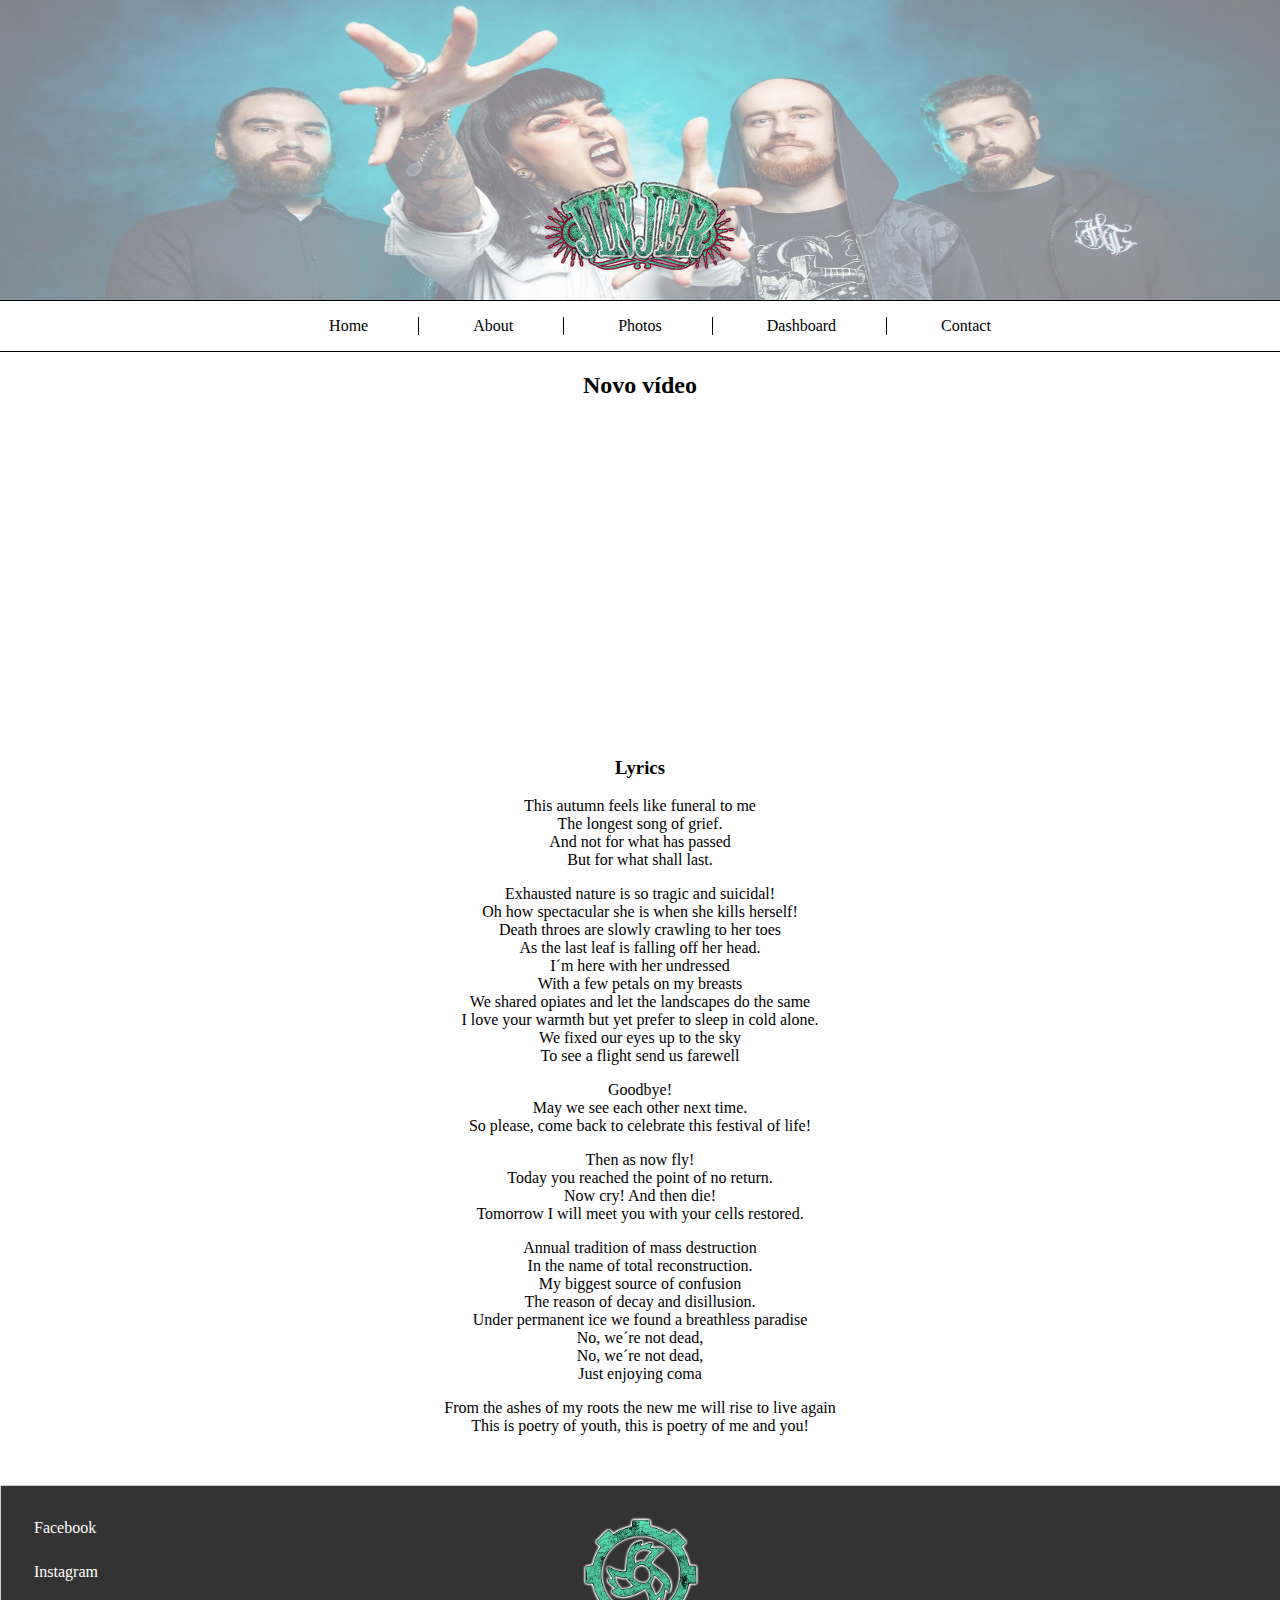
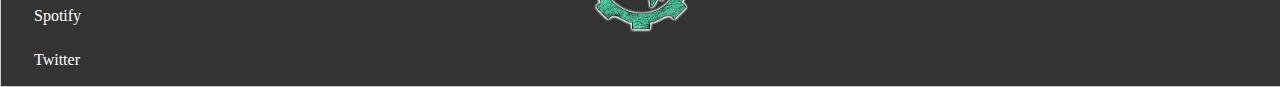
<file: index.html>
<!DOCTYPE html>
<html lang="pt-br" dir="ltr">
  <head>
    <meta charset="utf-8">
    <title>Home</title>
    <link rel="stylesheet" href="css/main.css">
    <link
      rel="stylesheet"
      href="https://use.fontawesome.com/releases/v5.8.1/css/all.css"
      integrity="sha384-50oBUHEmvpQ+1lW4y57PTFmhCaXp0ML5d60M1M7uH2+nqUivzIebhndOJK28anvf"
      crossorigin="anonymous"
    >
  </head>
  <body>
    <header>
      <img
        id="banner"
        src="images/banner.jpeg"
        alt="banner"
      >
      <img
        id="logo"
        src="images/logo.png"
        alt="logo"
      >
      <nav>
        <ul>
          <li>
            <a href="index.html">Home</a>
          </li>
          <li>
            <a href="pages/about.html">About</a>
          </li>
          <li>
            <a href="pages/photos.html">Photos</a>
          </li>
          <li>
            <a href="pages/dashboard.html">Dashboard</a>
          </li>
          <li>
            <a href="pages/contact.html">Contact</a>
          </li>
        </ul>
      </nav>
    </header>
    <main>
      <h2>Novo vídeo</h2>
      <iframe
        width="560"
        height="315"
        src="https://www.youtube.com/embed/IJgkkYX-QYw"
        frameborder="0"
        allow="accelerometer; autoplay; encrypted-media; gyroscope; picture-in-picture"
        allowfullscreen
      ></iframe>
      <br>
      <section id="lyrics">
        <h3>Lyrics</h3>
        <p>
          This autumn feels like funeral to me<br>
          The longest song of grief.<br>
          And not for what has passed<br>
          But for what shall last.<br>
        </p>
        </p>
          Exhausted nature is so tragic and suicidal!<br>
          Oh how spectacular she is when she kills herself!<br>
          Death throes are slowly crawling to her toes<br>
          As the last leaf is falling off her head.<br>
          I´m here with her undressed<br>
          With a few petals on my breasts<br>
          We shared opiates and let the landscapes do the same<br>
          I love your warmth but yet prefer to sleep in cold alone.<br>
          We fixed our eyes up to the sky<br>
          To see a flight send us farewell<br>
        </p>
        <p>
          Goodbye!<br>
          May we see each other next time.<br>
          So please, come back to celebrate this festival of life!<br>
        </p>
        <p>
          Then as now fly!<br>
          Today you reached the point of no return.<br>
          Now cry! And then die!<br>
          Tomorrow I will meet you with your cells restored.<br>
        </p>
        <p>
          Annual tradition of mass destruction<br>
          In the name of total reconstruction.<br>
          My biggest source of confusion<br>
          The reason of decay and disillusion.<br>
          Under permanent ice we found a breathless paradise<br>
          No, we´re not dead,<br>
          No, we´re not dead,<br>
          Just enjoying coma<br>
        </p>
        <p>
          From the ashes of my roots the new me will rise to live again<br>
          This is poetry of youth, this is poetry of me and you!<br>
        </p>
      </section>
    </main>
    <footer>
      <div id="social-network">
        <div>
          <i class="fab fa-facebook"></i>
          <a href="https://www.facebook.com/JinjerOfficial">Facebook</a>
        </div>
        <div>
          <i class="fab fa-instagram"></i>
          <a href="https://www.instagram.com/jinjer_official/?hl=pt-br">Instagram</a>
        </div>
        <div>
          <i class="fab fa-spotify"></i>
          <a href="https://open.spotify.com/artist/7o6cOczXTB8ioTAAJTbESf">Spotify</a>
        </div>
        <div>
          <i class="fab fa-twitter-square"></i>
          <a href="https://twitter.com/jinjer_official">Twitter</a>
        </div>
      </div>
      <img src="./images/logo_2.png" alt="logo da banda">
    </footer>
  </body>
</html>
</file>
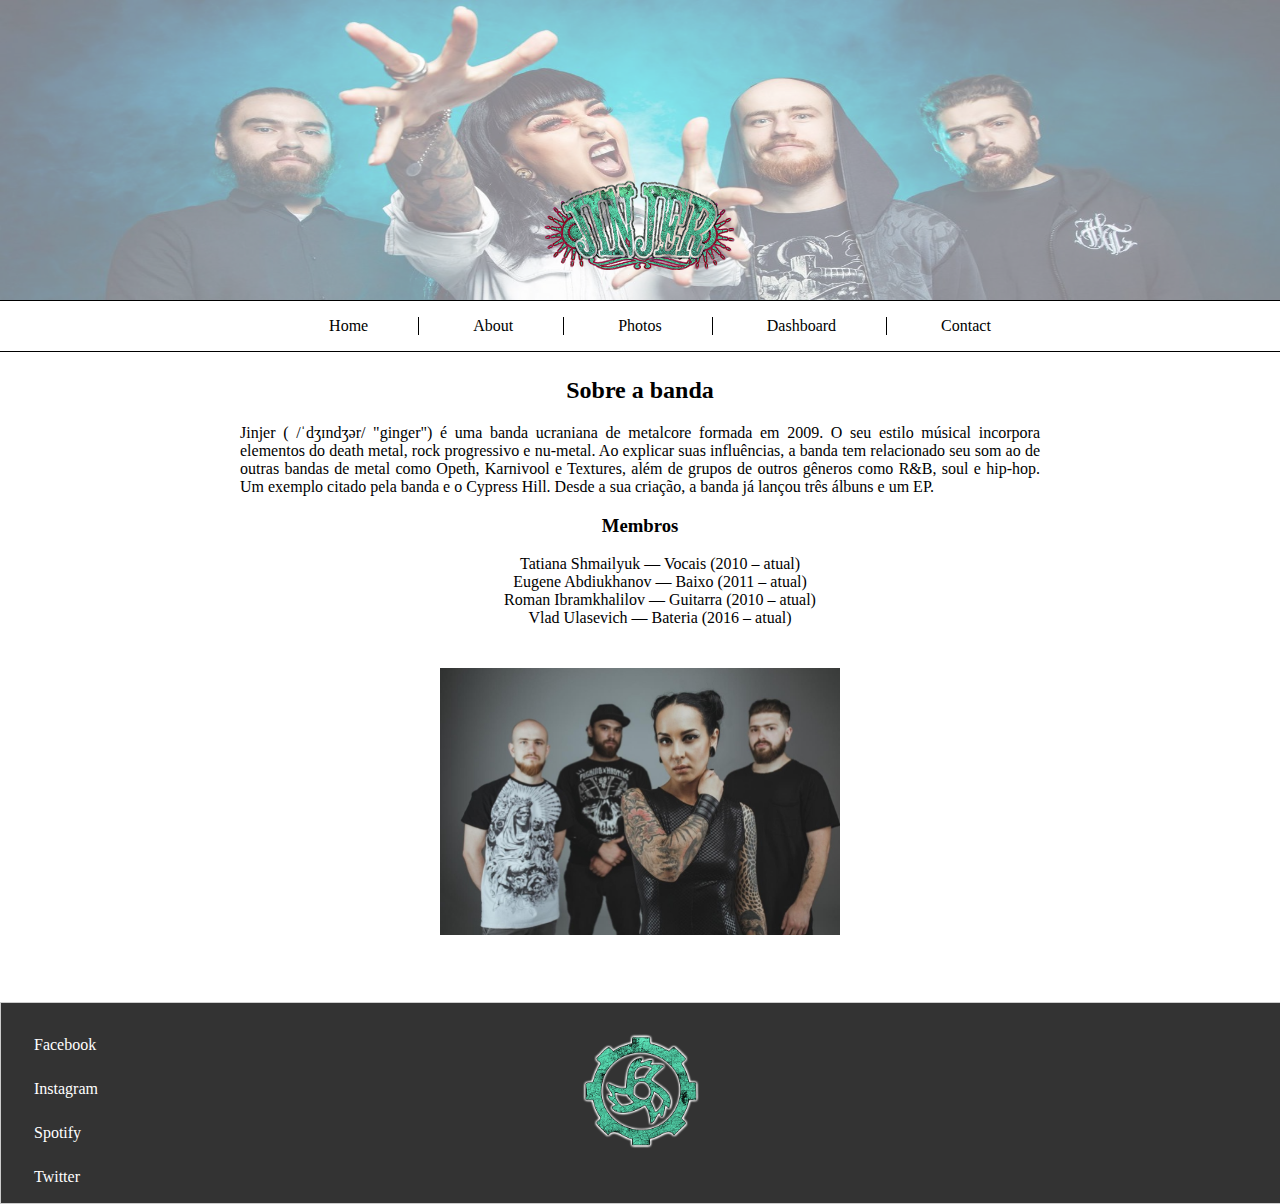
<file: pages/about.html>
<!DOCTYPE html>
<html lang="pt-br" dir="ltr">
  <head>
    <meta charset="utf-8">
    <title>Sobre</title>
    <link rel="stylesheet" href="../css/main.css">
    <link
      rel="stylesheet"
      href="https://use.fontawesome.com/releases/v5.8.1/css/all.css"
      integrity="sha384-50oBUHEmvpQ+1lW4y57PTFmhCaXp0ML5d60M1M7uH2+nqUivzIebhndOJK28anvf"
      crossorigin="anonymous"
    >
  </head>
  <body>
    <header>
      <img id="banner" src="../images/banner.jpeg" alt="banner">
      <img id="logo" src="../images/logo.png" alt="logo">
      <nav>
        <ul>
          <li>
            <a href="../index.html">Home</a>
          </li>
          <li>
            <a href="about.html">About</a>
          </li>
          <li>
            <a href="photos.html">Photos</a>
          </li>
          <li>
            <a href="dashboard.html">Dashboard</a>
          </li>
          <li>
            <a href="contact.html">Contact</a>
          </li>
        </ul>
      </nav>
    </header>
    <main id="about">
      <article>
        <header>
          <h2>Sobre a banda</h2>
        </header>
        <section id="about-description">
          <p>Jinjer ( /ˈdʒɪndʒər/ "ginger") é uma banda ucraniana de metalcore formada em 2009.
            O seu estilo músical incorpora elementos do death metal, rock progressivo e nu-metal.
            Ao explicar suas influências, a banda tem relacionado seu som ao de outras bandas de metal como Opeth,
            Karnivool e Textures, além de grupos de outros gêneros como R&B, soul e hip-hop.
            Um exemplo citado pela banda e o Cypress Hill.
            Desde a sua criação, a banda já lançou três álbuns e um EP.</p>
        </section>
        <section id="about-members">
          <h3>Membros</h3>
          <ul>
            <li>Tatiana Shmailyuk — Vocais (2010 – atual)</li>
            <li>Eugene Abdiukhanov — Baixo (2011 – atual)</li>
            <li>Roman Ibramkhalilov — Guitarra (2010 – atual)</li>
            <li>Vlad Ulasevich — Bateria (2016 – atual)</li>
          </ul>
          <img
            src="../images/band.jpg"
            alt="membros da banda"
          >
        </section>
      </article>
    </main>
    <footer>
      <div id="social-network">
        <div>
          <i class="fab fa-facebook"></i>
          <a href="https://www.facebook.com/JinjerOfficial">Facebook</a>
        </div>
        <div>
          <i class="fab fa-instagram"></i>
          <a href="https://www.instagram.com/jinjer_official/?hl=pt-br">Instagram</a>
        </div>
        <div>
          <i class="fab fa-spotify"></i>
          <a href="https://open.spotify.com/artist/7o6cOczXTB8ioTAAJTbESf">Spotify</a>
        </div>
        <div>
          <i class="fab fa-twitter-square"></i>
          <a href="https://twitter.com/jinjer_official">Twitter</a>
        </div>
      </div>
      <img src="../images/logo_2.png" alt="logo da banda">
    </footer>
  </body>
</html>
</file>
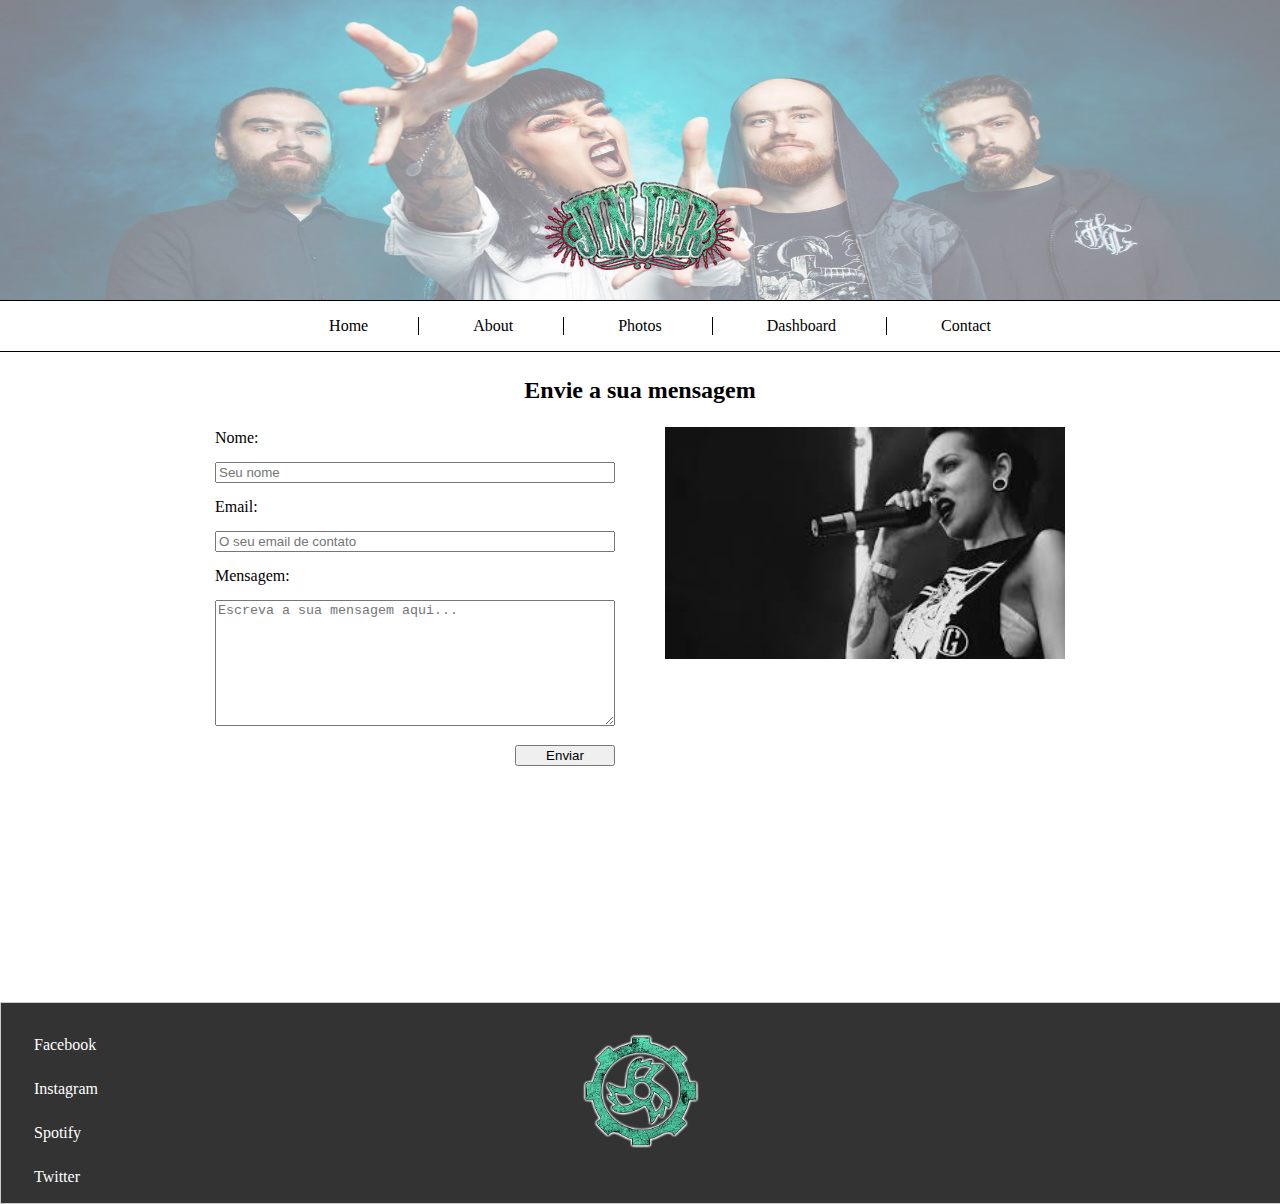
<file: pages/contact.html>
<!DOCTYPE html>
<html lang="en" dir="ltr">
  <head>
    <meta charset="utf-8">
    <title>Contato</title>
    <link rel="stylesheet" href="../css/main.css">
    <link
      rel="stylesheet"
      href="https://use.fontawesome.com/releases/v5.8.1/css/all.css"
      integrity="sha384-50oBUHEmvpQ+1lW4y57PTFmhCaXp0ML5d60M1M7uH2+nqUivzIebhndOJK28anvf"
      crossorigin="anonymous"
    >
  </head>
  <body>
    <header>
      <img
        id="banner"
        src="../images/banner.jpeg"
        alt="banner"
      >
      <img
        id="logo"
        src="../images/logo.png"
        alt="logo"
      >
      <nav>
        <ul>
          <li>
            <a href="../index.html">Home</a>
          </li>
          <li>
            <a href="about.html">About</a>
          </li>
          <li>
            <a href="photos.html">Photos</a>
          </li>
          <li>
            <a href="dashboard.html">Dashboard</a>
          </li>
          <li>
            <a href="contact.html">Contact</a>
          </li>
        </ul>
      </nav>
    </header>
    <main id="contact">
      <h2>Envie a sua mensagem</h2>
      <form action="javascript:void(0);">
        <div>
          <label for="nameInput">Nome:</label>
        </div>
        <div>
          <input
            name="nameInput"
            placeholder="Seu nome"
            type="text"
            value=""
          >
        </div>
        <div>
          <label for="mailInput">Email:</label>
        </div>
        <div>
          <input
            type="mail"
            name="mailInput"
            placeholder="O seu email de contato"
            value=""
          >
        </div>
        <div>
          <label for="txtArea">Mensagem:</label>
        </div>
        <div>
          <textarea
            cols="80"
            name="txtArea"
            placeholder="Escreva a sua mensagem aqui..."
            rows="8"
          ></textarea>
        </div>
        <div>
          <input type="submit" name="btnSubmit" value="Enviar">
        </div>
      </form>
      <img
        alt="contate"
        src="../images/contact.jpg"
        width="400px"
      >
    </main>
    <footer>
      <div id="social-network">
        <div>
          <i class="fab fa-facebook"></i>
          <a href="https://www.facebook.com/JinjerOfficial">Facebook</a>
        </div>
        <div>
          <i class="fab fa-instagram"></i>
          <a href="https://www.instagram.com/jinjer_official/?hl=pt-br">Instagram</a>
        </div>
        <div>
          <i class="fab fa-spotify"></i>
          <a href="https://open.spotify.com/artist/7o6cOczXTB8ioTAAJTbESf">Spotify</a>
        </div>
        <div>
          <i class="fab fa-twitter-square"></i>
          <a href="https://twitter.com/jinjer_official">Twitter</a>
        </div>
      </div>
      <img src="../images/logo_2.png" alt="logo da banda">
    </footer>
  </body>
</html>
</file>
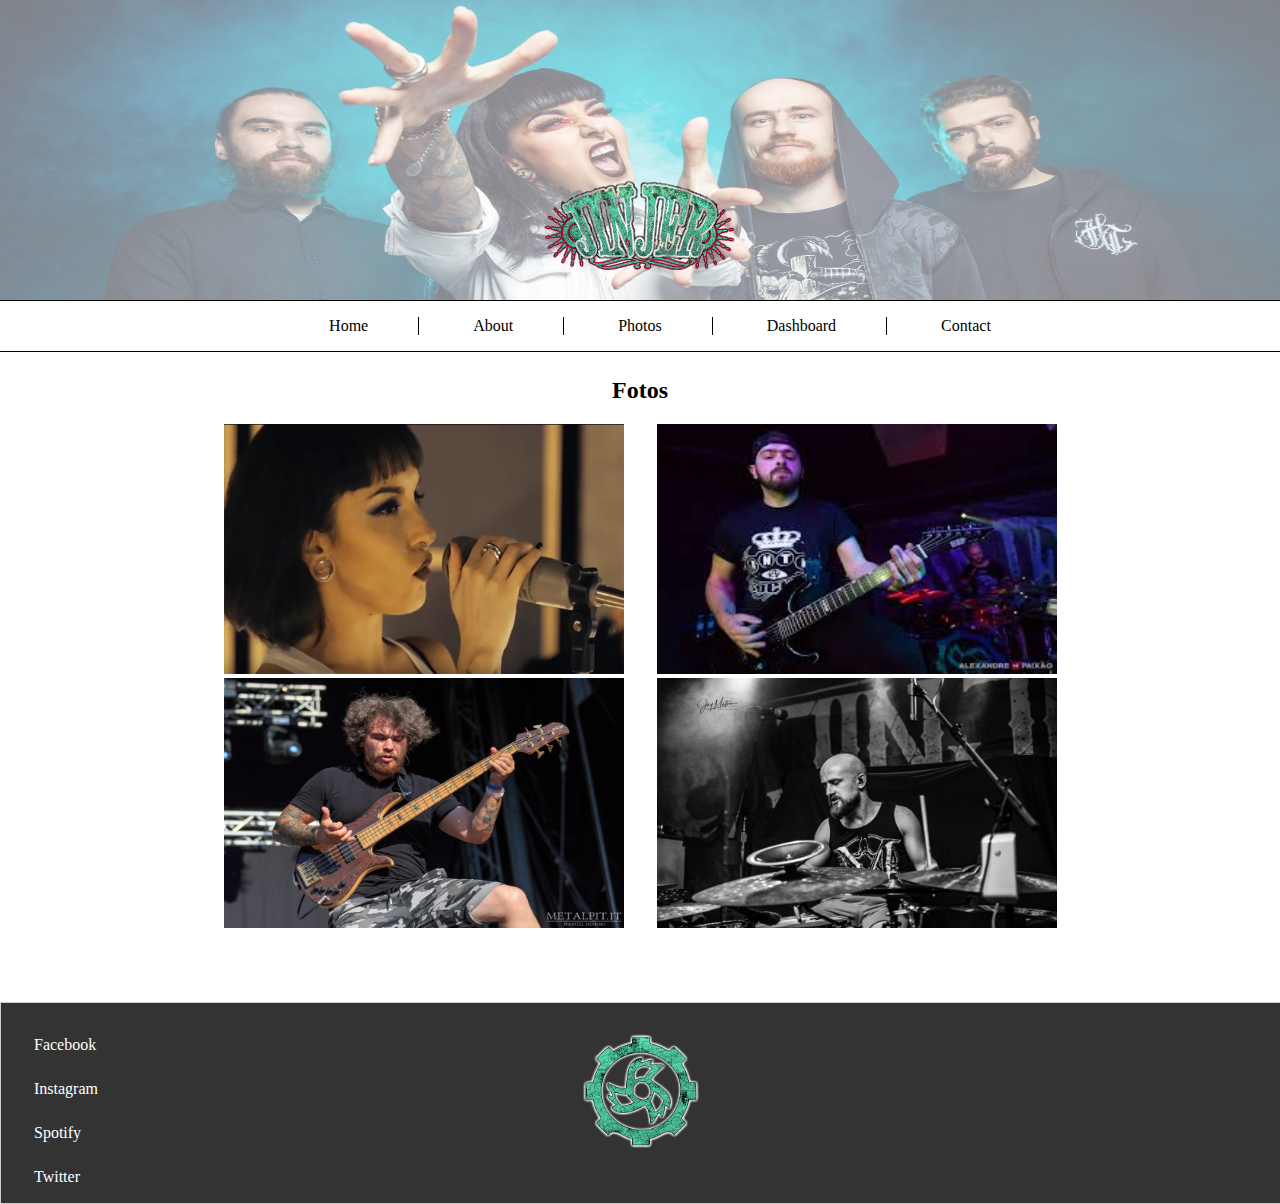
<file: pages/photos.html>
<!DOCTYPE html>
<html lang="pt-br" dir="ltr">
  <head>
    <meta charset="utf-8">
    <title>Fotos</title>
    <link rel="stylesheet" href="../css/main.css">
    <link
      rel="stylesheet"
      href="https://use.fontawesome.com/releases/v5.8.1/css/all.css"
      integrity="sha384-50oBUHEmvpQ+1lW4y57PTFmhCaXp0ML5d60M1M7uH2+nqUivzIebhndOJK28anvf"
      crossorigin="anonymous"
    >
  </head>
  <body>
    <header>
      <img
        id="banner"
        src="../images/banner.jpeg"
        alt="banner"
      >
      <img
        id="logo"
        src="../images/logo.png"
        alt="logo"
      >
      <nav>
        <ul>
          <li>
            <a href="../index.html">Home</a>
          </li>
          <li>
            <a href="about.html">About</a>
          </li>
          <li>
            <a href="photos.html">Photos</a>
          </li>
          <li>
            <a href="dashboard.html">Dashboard</a>
          </li>
          <li>
            <a href="contact.html">Contact</a>
          </li>
        </ul>
      </nav>
    </header>
    <main id="photos">
      <h2>Fotos</h2>
      <div>
        <div>
          <img src="../images/p1.jpg" alt="foto 1">
        </div>
        <div>
          <img src="../images/p2.jpg" alt="foto 2">
        </div>
        <div>
          <img src="../images/p3.jpg" alt="foto 3">
        </div>
        <div>
          <img src="../images/p4.jpg" alt="foto 4">
        </div>
      </div>
    </main>
    <footer>
      <div id="social-network">
        <div>
          <i class="fab fa-facebook"></i>
          <a href="https://www.facebook.com/JinjerOfficial">Facebook</a>
        </div>
        <div>
          <i class="fab fa-instagram"></i>
          <a href="https://www.instagram.com/jinjer_official/?hl=pt-br">Instagram</a>
        </div>
        <div>
          <i class="fab fa-spotify"></i>
          <a href="https://open.spotify.com/artist/7o6cOczXTB8ioTAAJTbESf">Spotify</a>
        </div>
        <div>
          <i class="fab fa-twitter-square"></i>
          <a href="https://twitter.com/jinjer_official">Twitter</a>
        </div>
      </div>
      <img src="../images/logo_2.png" alt="logo da banda">
    </footer>
  </body>
</html>
</file>
<file: css/main.css>
#about {
  margin: 25px auto;
  width: 800px;
}

#about-description {
  text-align: justify;
}

#about-members > img {
  margin-top: 25px;
  width: 400px;
}

#about-members > ul {
  list-style: none;
}

body {
  margin: 0;
  overflow-x: hidden;
}

.chartjs-render-monitor {
  display: block;
  height: 600px !important;
  max-width: 95vw !important;
  margin: 5px auto;
}

#contact {
  margin: 25px auto;
  position: relative;
  text-align: left;
  width: 850px;
}

#contact > form {
  margin-top: 25px;
  width: 400px;
}

#contact > form > div:last-child {
  text-align: right;
}

#contact > form > div:last-child > input {
  width: 100px;
}

#contact > form > div:not(:first-child) {
  margin-top: 15px;
}

#contact > form > div > label, input, textarea {
  box-sizing: border-box;
  width: 400px;
}

#contact > h2 {
  margin: 0 auto;
  width: max-content;
}

#contact > img {
  position: absolute;
  right: 0;
  top: 50px;
}

#dashboard {
  height: max-content;
  max-width: 100vw;
  padding: 5px;
}

#dashboard-controls {
  margin-top: 10px;
}

#dashboard-controls > div {
  display: inline-block;
  margin-left: 25px;
  width: max-content;
}

#dashboard-controls > div:not(:first) {
  margin-left: 0;
}

footer {
  background-color: #333;
  border: solid 1px #ccc;
  height: 200px;
  position: relative;
  width: 100vw;
}

footer > img {
  left: 50%;
  margin-left: -150px;
  position: absolute;
  top: 30px;
  width: 300px;
}

footer > #social-network {
  margin: 20px 0 0 30px;
}

footer > #social-network > div {
  margin-top: 10px;
}

footer > #social-network > div > * {
  color: #FFF;
}

footer > #social-network > div > a {
  text-decoration: none;
}

footer > #social-network > div > i {
  font-size: 30px;
  margin-right: 3px;
}

header {
  height: max-content;
  padding: 0;
  position: relative;
}

header > #banner {
  height: 300px;
  opacity: .5;
  width: 100vw;
}

header > #logo {
  height: 100px;
  left: 50%;
  margin-left: -100px;
  position: absolute;
  bottom: 75px;
  width: 200px;
}

input[type=checkbox] {
  width: min-content;
}

#lyrics {
  margin: 0 auto 50px;
  width: 600px;
}

main {
  min-height: 600px;
  text-align: center;
}

nav {
  border: solid 1px #000;
  margin: -4px 0 0 -1px;
  width: 100vw;
}

nav > ul {
  list-style: none;
  margin: 1em auto;
  width: max-content;
}

nav > ul > li {
  display: inline-block;
  padding: 0 50px;
}

nav > ul > li:hover {
  text-decoration: underline;
}

nav > ul > li:not(:last-child) {
  border-right: solid 1px #000;
}

nav > ul > li > a {
  color: #000;
  text-decoration: none;
}

#photos {
  margin: 25px auto;
  width: 850px;
}

#photos > div {
  columns: 2;
}

#photos > div > div > img {
  height: 250px;
  width: 400px;
}
</file>
